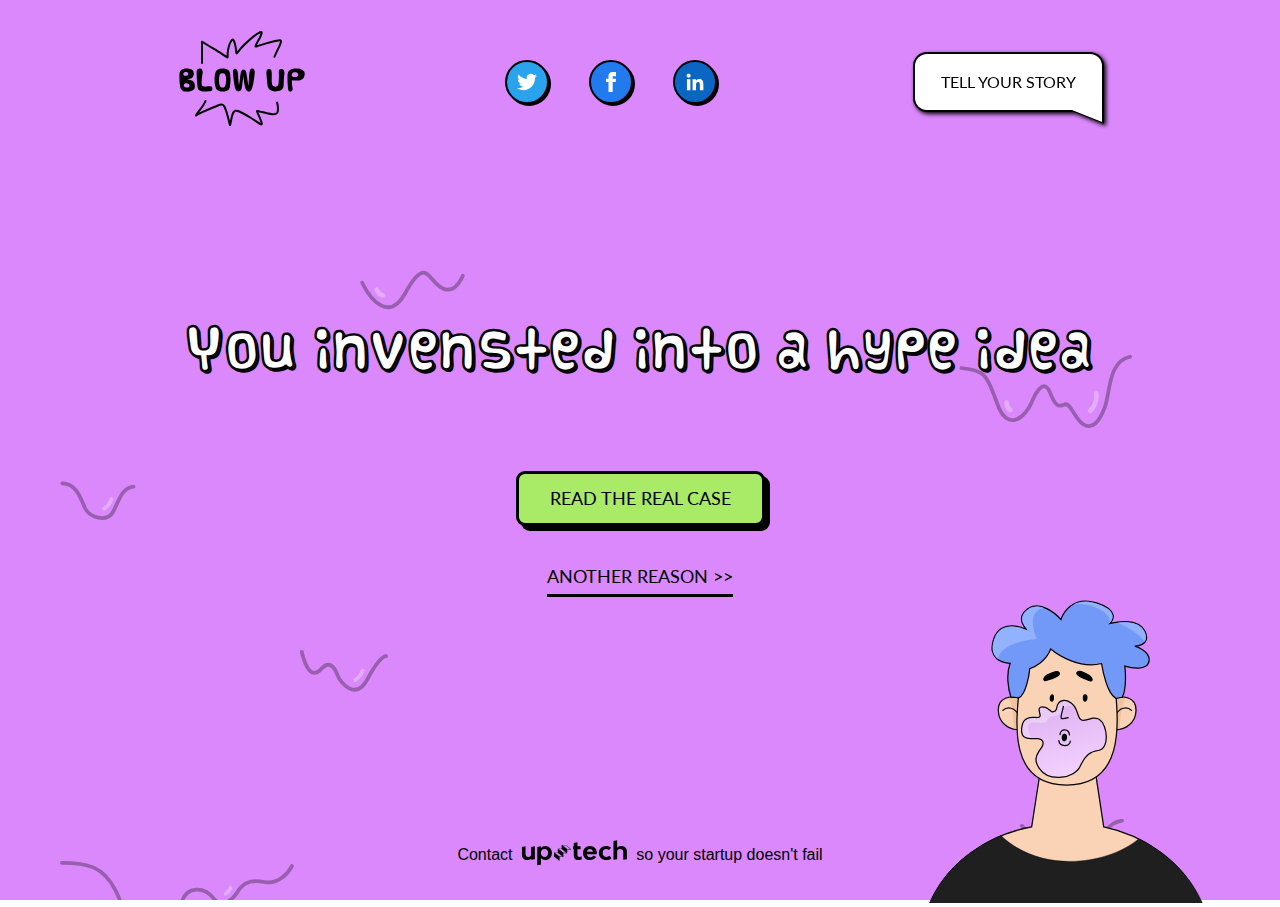
<file: index.html>
<!DOCTYPE html>
<html lang="en">

<head>
    <meta charset="UTF-8">
    <meta http-equiv="X-UA-Compatible" content="IE=edge">
    <meta name="viewport" content="width=device-width, initial-scale=1.0">
    <title>Document</title>

    <link rel="stylesheet" href="style.css">
</head>

<body>
    <main>
        <div class="container">
            <img src="/svg/bg.svg" alt="" class="main_bg">
            <nav>
                <div class="nav_img">
                    <a href="#" class="logo"><img src="/svg/blow_up.svg" alt=""></a>
                </div>
                <ul>
                    <li>
                        <a href="#" class="twitter"><img src="/svg/twitter.svg" alt=""></a>
                    </li>
                    <li>
                        <a href="#" class="facebook"><img src="/svg/facebook.svg" alt=""></a>
                    </li>
                    <li>
                        <a href="#" class="linkedin"><img src="/svg/linkedin.svg" alt=""></a>
                    </li>
                </ul>
                <button class="btn btn_nav">Tell your story</button>
            </nav>
            <article>
                <h2 class="page_text">You invensted into a hype idea</h2>
                <div class="page_content"><a href="main.html"><button class="btn btn_page_top"><span>Read the real case</span></button></a>
                    <button class="btn btn_page_bot">Another reason >></button>
                </div>
            </article>
            <div class="page_person">
                <img src="/svg/person.svg" alt="">
            </div>
            <footer><span>Contact&nbsp;&nbsp; </span>
                <a href=""><img src="/svg/up_tech.svg" alt=""></a><span>&nbsp;&nbsp;so your startup doesn't fail</span></footer>
        </div>
    </main>
</body>

</html>
</file>
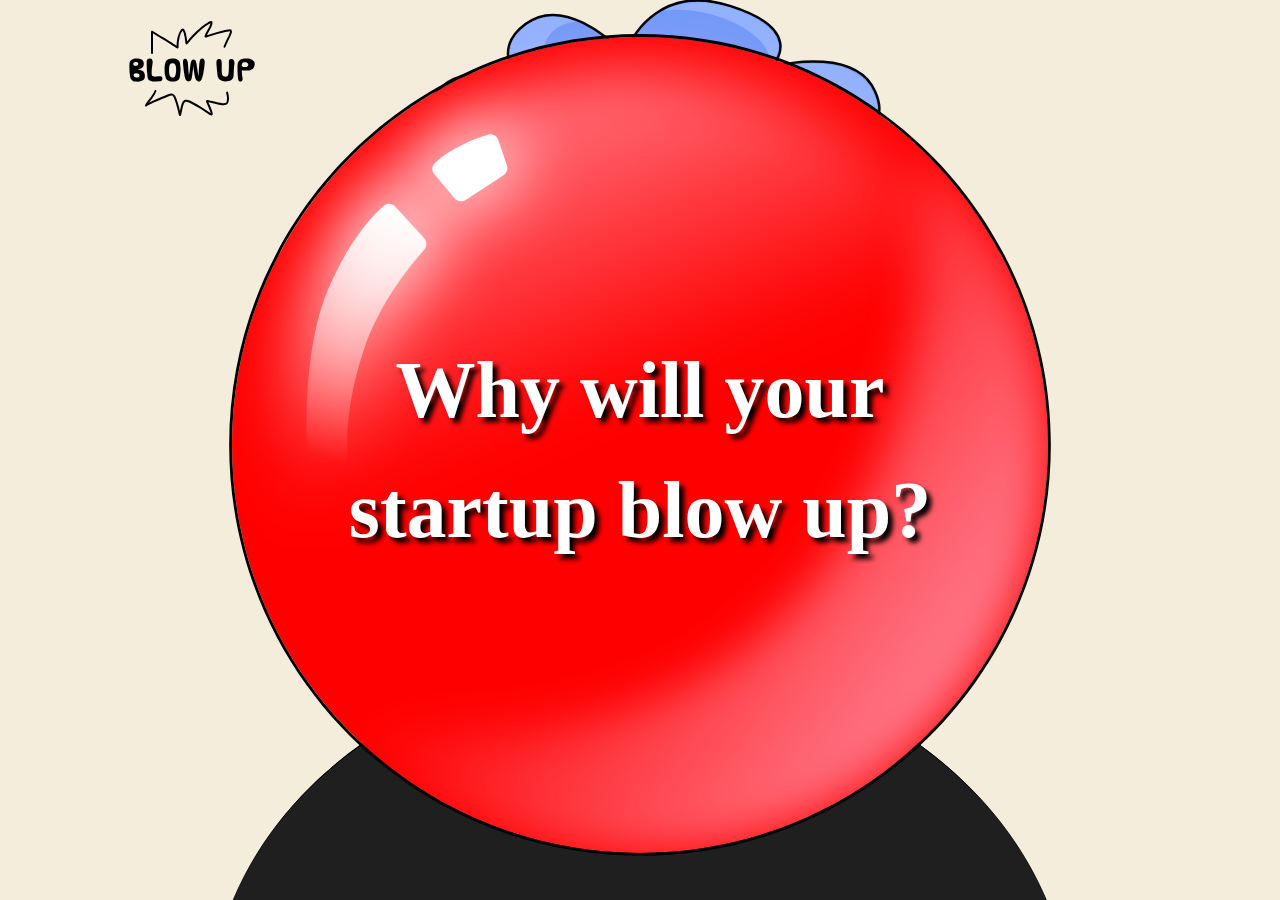
<file: main.html>
<!DOCTYPE html>
<html lang="en">

<head>
    <meta charset="UTF-8">
    <meta http-equiv="X-UA-Compatible" content="IE=edge">
    <meta name="viewport" content="width=device-width, initial-scale=1.0">
    <title>Document</title>
    <link rel="stylesheet" href="main.css">
    <link rel="shortcut icon" href="#">

</head>

<body>
    <nav><img src="/svg/blow_up.svg" alt=""></nav>
    <main>
        <div class="container">
            <svg class="Gum_Gum__1ZVAj balloon" xmlns="http://www.w3.org/2000/svg" width="500" height="501" viewBox="0 0 500 501" fill="none" style=" transform-origin: 50% 50% 0px;" opacity="1" transform-origin="50% 50%"><g><path class="balloon_bg" d="M490 259C490 126.452 382.548 19 250 19C117.452 19 10 126.452 10 259C10 391.548 117.452 499 250 499C382.548 499 490 391.548 490 259Z" fill="url(#paint0_radial)"></path><g filter="url(#filter0_f)"><path d="M463.75 244.416C463.75 129.817 368.051 36.916 250 36.916C131.949 36.916 36.25 129.817 36.25 244.416C36.25 359.015 131.949 451.916 250 451.916C368.051 451.916 463.75 359.015 463.75 244.416Z" fill="url(#paint1_linear)"></path></g><g filter="url(#filter1_f)"><path d="M139.749 118.063L124.411 99.5963C122.832 97.6961 122.863 94.9116 124.651 93.2068C136.214 82.181 153.361 75.2659 163.831 72.2248C166.292 71.5099 168.819 72.9293 169.64 75.3569L176.261 94.9233C176.991 97.0793 176.172 99.4559 174.27 100.705L146.34 119.047C144.212 120.445 141.375 120.021 139.749 118.063Z" fill="white"></path></g><g filter="url(#filter2_f)"><path d="M132.586 133.336L111.4 110.332C109.793 108.587 107.173 108.211 105.315 109.687C96.365 116.802 79.8717 135.239 65.5805 168.66C50.3918 204.18 49.7344 259.513 51.544 287.758C51.7406 290.826 54.683 292.908 57.6654 292.16L75.3931 287.718C77.6177 287.161 79.1708 285.169 79.1265 282.876L79.1196 282.519C78.8711 269.717 78.4092 245.926 90.509 209.544C100.366 179.907 120.891 153.005 132.526 140.33C134.338 138.356 134.401 135.307 132.586 133.336Z" fill="url(#paint2_linear)"></path></g><path d="M140.896 113.902L129 99.5983C127.419 97.6971 127.449 94.9062 129.265 93.228C138.659 84.5472 152.151 78.9986 160.79 76.4093C163.243 75.6739 165.763 77.0933 166.585 79.5193L171.675 94.5406C172.406 96.698 171.587 99.0769 169.682 100.326L147.482 114.886C145.356 116.28 142.522 115.857 140.896 113.902Z" fill="white"></path><path d="M122.999 137.307L105.815 118.661C104.208 116.917 101.598 116.54 99.7619 118.041C92.033 124.359 78.2781 140.011 66.3283 167.937C53.5251 197.858 52.8274 244.272 54.3026 268.594C54.4888 271.663 57.4297 273.74 60.4118 272.994L74.1405 269.556C76.3655 268.999 77.9155 267.006 77.8711 264.712C77.6586 253.738 77.3556 233.539 87.5909 202.785C95.8668 177.918 112.96 155.311 122.958 144.305C124.761 142.321 124.816 139.278 122.999 137.307Z" fill="url(#paint3_linear)"></path><mask id="mask0" mask-type="alpha" maskUnits="userSpaceOnUse" x="10" y="19" width="480" height="480"><path d="M490 259C490 126.452 382.548 19 250 19C117.452 19 10 126.452 10 259C10 391.548 117.452 499 250 499C382.548 499 490 391.548 490 259Z" fill="url(#paint4_radial)"></path></mask><g mask="url(#mask0)"><g opacity="0.67" filter="url(#filter3_f)"><path d="M490 259C490 391.548 382.548 499 250 499C180.032 499 117.057 469.059 73.189 421.292C385.407 468.958 429.348 215.084 412.292 82.1891C428.556 97.126 442.754 114.278 454.406 133.167C476.977 169.753 490 212.856 490 259Z" fill="url(#paint5_linear)"></path></g></g><path fill-rule="evenodd" clip-rule="evenodd" d="M491.667 258.999C491.667 125.531 383.469 17.3327 250 17.3327C116.531 17.3327 8.3335 125.531 8.3335 258.999C8.3335 392.468 116.531 500.666 250 500.666C383.469 500.666 491.667 392.468 491.667 258.999ZM250 18.9994C382.548 18.9994 490 126.451 490 258.999C490 391.548 382.548 498.999 250 498.999C117.452 498.999 10.0002 391.548 10.0002 258.999C10.0002 126.451 117.452 18.9994 250 18.9994Z" fill="black"></path></g><defs><filter id="filter0_f" x="0.25" y="0.916016" width="499.5" height="487" filterUnits="userSpaceOnUse" color-interpolation-filters="sRGB"><feFlood flood-opacity="0" result="BackgroundImageFix"></feFlood><feBlend mode="normal" in="SourceGraphic" in2="BackgroundImageFix" result="shape"></feBlend><feGaussianBlur stdDeviation="18" result="effect1_foregroundBlur"></feGaussianBlur></filter><filter id="filter1_f" x="81.2666" y="30.0391" width="137.259" height="131.829" filterUnits="userSpaceOnUse" color-interpolation-filters="sRGB"><feFlood flood-opacity="0" result="BackgroundImageFix"></feFlood><feBlend mode="normal" in="SourceGraphic" in2="BackgroundImageFix" result="shape"></feBlend><feGaussianBlur stdDeviation="21" result="effect1_foregroundBlur"></feGaussianBlur></filter><filter id="filter2_f" x="8.8335" y="66.7715" width="167.083" height="267.542" filterUnits="userSpaceOnUse" color-interpolation-filters="sRGB"><feFlood flood-opacity="0" result="BackgroundImageFix"></feFlood><feBlend mode="normal" in="SourceGraphic" in2="BackgroundImageFix" result="shape"></feBlend><feGaussianBlur stdDeviation="21" result="effect1_foregroundBlur"></feGaussianBlur></filter><filter id="filter3_f" x="45.189" y="54.1895" width="472.811" height="472.811" filterUnits="userSpaceOnUse" color-interpolation-filters="sRGB"><feFlood flood-opacity="0" result="BackgroundImageFix"></feFlood><feBlend mode="normal" in="SourceGraphic" in2="BackgroundImageFix" result="shape"></feBlend><feGaussianBlur stdDeviation="14" result="effect1_foregroundBlur"></feGaussianBlur></filter><radialGradient id="paint0_radial" cx="0" cy="0" r="1" gradientUnits="userSpaceOnUse" gradientTransform="translate(147.917 140.042) rotate(53.0241) scale(270.167)"><stop stop-color="#FFD3E9"></stop><stop offset="1" stop-color="#FA93B5"></stop></radialGradient><linearGradient id="paint1_linear" x1="203.958" y1="36.916" x2="275" y2="216.499" gradientUnits="userSpaceOnUse"><stop stop-color="#FFD3E9" stop-opacity="0.57"></stop><stop offset="1" stop-color="#FFD3E9" stop-opacity="0"></stop></linearGradient><linearGradient id="paint2_linear" x1="115" y1="126.917" x2="65.8335" y2="265.042" gradientUnits="userSpaceOnUse"><stop stop-color="white"></stop><stop offset="1" stop-color="white" stop-opacity="0"></stop></linearGradient><linearGradient id="paint3_linear" x1="112.708" y1="123.999" x2="70.4167" y2="268.374" gradientUnits="userSpaceOnUse"><stop stop-color="white"></stop><stop offset="1" stop-color="white" stop-opacity="0"></stop></linearGradient><radialGradient id="paint4_radial" cx="0" cy="0" r="1" gradientUnits="userSpaceOnUse" gradientTransform="translate(147.917 140.042) rotate(53.0241) scale(270.167)"><stop stop-color="#FFD3E9"></stop><stop offset="1" stop-color="#FFD3E9"></stop></radialGradient><linearGradient id="paint5_linear" x1="443.125" y1="409.417" x2="206.458" y2="248.375" gradientUnits="userSpaceOnUse"><stop stop-color="#FDBFD9"></stop><stop offset="1" stop-color="#FDBFD9" stop-opacity="0"></stop></linearGradient></defs></svg>
            <?xml version="1.0" encoding="utf-8"?>
            <div class="cursor">
                <div class="cursor_bg"></div>
                <h2 class="cursor_text" data-text='long press'>long <br> press</h2>
                <img src="/svg/hand.svg" alt="">
            </div>
            <!-- Generator: Adobe Illustrator 23.0.1, SVG Export Plug-In . SVG Version: 6.00 Build 0)  -->
            <svg version="1.1" id="person" xmlns="http://www.w3.org/2000/svg" xmlns:xlink="http://www.w3.org/1999/xlink" x="0px" y="0px" viewBox="0 0 1080 1080" style="enable-background:new 0 0 1080 1080;" xml:space="preserve">
<style type="text/css">
	.st0{clip-path:url(#SVGID_2_);}
	.st1{fill:#F0C29F;}
	.st2{fill:#FAD3B6;stroke:#000000;stroke-width:3;}
	.st3{fill:#1F1F1F;stroke:#000000;}
	.st4{fill:#FAD3B6;stroke:#000000;stroke-width:3;stroke-linecap:round;}
	.st5{fill:none;stroke:#000000;stroke-width:3;stroke-linecap:round;}
	.st6{stroke:#000000;stroke-width:3;stroke-linecap:round;}
	.st7{opacity:0;}
	.st8{fill:#7399F8;stroke:#000000;stroke-width:3;stroke-linecap:round;}
	.st9{fill:#92B1FE;}
	.st10{fill:url(#SVGID_3_);stroke:#000000;stroke-width:3;}
	.st11{opacity:0.3;}
	.st12{fill:#FFFFFF;}
	.st13{fill:none;stroke:#000000;stroke-width:3;}
</style>
<title  id="title-main-char">A cartoon looking guy</title>
<desc  id="desc-main-char">He&apos;s chewing a gum and blowing a bubble</desc>
<g>
	<defs>
		<rect id="SVGID_1_" x="5.1" y="-3.1" width="1069.7" height="1758.5"/>
	</defs>
	<clipPath id="SVGID_2_">
		<use xlink:href="#SVGID_1_"  style="overflow:visible;"/>
	</clipPath>
	<g class="st0">
		<path id="neck-shadow" class="st1" d="M633.3,548.3H459.6l-15.4,94.1c23.4,22.3,153.7,58.6,216,74L633.3,548.3z"/>
		<path id="body" class="st2" d="M1049.5,1609.6c2.2,0.2,2.2,0.2,2.2,0.2l0,0l0,0l0-0.1c0-0.1,0-0.3,0.1-0.6c0-0.2,0.1-0.6,0.1-1
			c0-0.4,0.1-0.8,0.1-1.4c0.2-2.1,0.5-5.1,0.8-9c0.7-7.8,1.6-19.2,2.7-33.4c2.1-28.3,4.6-67.8,6.3-112.5
			c3.4-89.3,3.4-199.6-10.1-282.9l0-0.1l0-0.1c-56.5-262-284.6-344.2-377.2-363l-39-257.8l-0.3-1.9h-1.9H459.6h-1.9l-0.3,1.9
			l-39.9,257.8c-97.8,17.3-335.9,97.5-390.3,363l0,0.1l0,0.1c-12.1,91.1-12.1,201.3-9.1,288.7c1.5,43.7,3.8,81.8,5.7,108.8
			c0.9,13.6,1.8,24.4,2.4,31.8c0.3,3.7,0.6,6.6,0.7,8.5c0.1,1,0.2,1.7,0.2,2.2l0.1,0.6l0,0.1l0,0l0,0c0,0,0,0,2.2-0.2l-2.2,0.2
			l0.2,2h2h1020.2h2l0.2-2L1049.5,1609.6z"/>
		<path id="shirt" class="st3" d="M27.9,1156c38.9-179,171.6-271.2,279.9-319.5c152.1,143.4,392.5,97.2,491.9,10.9
			c99.6,52,214.6,142.8,252.5,308.5c22.7,179.5,0,453.5,0,600.1H27.9C27.9,1609.6,3,1302.6,27.9,1156z"/>
		<path id="left-ear" class="st4" d="M387.7,353.7l0.5-1.9l-1.8-0.7c-24-8.7-46-10.4-62.2-4c-8.1,3.2-14.7,8.4-19.2,15.7
			c-4.5,7.3-6.7,16.6-6.5,27.8c1,44.8,41.7,74.1,79.4,66.8l1.8-0.3v-1.8c0-1.5,0.5-20.6,1.8-42.5
			C382.7,390.6,384.7,366.1,387.7,353.7z"/>
		<path id="left-ear-shadow" class="st1" d="M385.6,353.1c-6.1,25.3-8.1,99-8.1,102c-8.6,1.7-17.4,1.4-25.8-0.7
			c1-17.3,1-46.2-3.1-70.3c-2.8-16.7-7.6-31-15.2-37.6C347.8,343.8,365.9,346,385.6,353.1z"/>
		<path id="left-ear-detail" class="st5" d="M314.9,390.5c16.2-16.2,43.4-9.1,53.5,13.1"/>
		<path id="right-ear" class="st4" d="M700.6,353.7l-0.5-1.9l1.8-0.7c24-8.7,46-10.4,62.2-4c8.1,3.2,14.7,8.4,19.2,15.7
			c4.5,7.3,6.7,16.6,6.5,27.8c-1,44.8-41.7,74.1-79.4,66.8l-1.8-0.3v-1.8c0-1.5-0.5-20.6-1.8-42.5
			C705.6,390.6,703.6,366.1,700.6,353.7z"/>
		<path id="right-ear-shadow" class="st1" d="M702.7,353.1c6.1,25.3,8.1,99,8.1,102c6.8,1.3,13.7,1.4,20.4,0.4
			c2-15.2,2.1-43.7,8-71.1c2.9-13.5,7.3-26.7,13.9-38.1C739.1,344,721.6,346.3,702.7,353.1z"/>
		<path id="right-ear-detail" class="st5" d="M773.4,390.5c-16.2-16.2-43.4-9.1-53.5,13.1"/>
		<path id="head" class="st4" d="M542.2,656.4c-234.3,0-170.7-280.8-164.6-391.9c48.5-223.2,331.3-108.1,335.3,0
			C716.9,372.6,776.5,656.4,542.2,656.4z"/>
		<path id="left-eyebrow" class="st6" d="M477.8,281.6c-20.1,4.1-26.7,18.9-9.4,18.2l0,0c17.3-0.7,51-2,49.4-13.4
			C516.3,275.1,497.9,277.5,477.8,281.6z"/>
		<path id="right-eyebrow" class="st6" d="M617.2,282.2c19.8,5.3,25.6,20.4,8.3,18.7l0,0c-17.3-1.7-50.8-5-48.6-16.2
			C579.2,273.4,597.5,276.9,617.2,282.2z"/>
		<g class="st7">
			<path id="blink-left" d="M506.3,355.8c-0.1,0-0.4,0.1-0.7,0.1c-0.9,0-1.8-0.6-2.1-1.5l-0.9-2.8c-2.8,1-9.2,2.9-17.9,2.9
				c-5,0-10.8-0.7-16.9-2.6l-1.3,3.4c-0.3,0.9-1.2,1.3-2.1,1.3c-0.3,0-0.6,0-0.7-0.1c-1.2-0.4-1.8-1.8-1.2-2.8l5.1-13.3
				c0.4-1.2,1.8-1.8,2.8-1.2c1.2,0.4,1.8,1.8,1.3,2.8l-2.2,5.9c15.2,4.7,28.3,0.9,31.8-0.4l-1-3.1c-0.4-1.2,0.3-2.3,1.5-2.8
				s2.3,0.3,2.8,1.5l3.2,10C508.1,354.2,507.5,355.3,506.3,355.8z"/>
			<path id="blink-right" d="M621.8,354.2c-0.1,0-0.4,0.1-0.7,0.1c-0.9,0-1.8-0.6-2.1-1.5l-0.9-2.8c-2.8,1-9.2,2.9-17.9,2.9
				c-5,0-10.8-0.7-16.9-2.6l-1.3,3.4c-0.3,0.9-1.2,1.3-2.1,1.3c-0.3,0-0.6,0-0.7-0.1c-1.2-0.4-1.8-1.8-1.2-2.8l5.1-13.3
				c0.4-1.2,1.8-1.8,2.8-1.2c1.2,0.4,1.8,1.8,1.3,2.8l-2.2,5.9c15.2,4.7,28.3,0.9,31.8-0.4l-1-3.1c-0.4-1.2,0.3-2.3,1.5-2.8
				s2.3,0.3,2.8,1.5l3.2,10C623.5,352.6,622.9,353.9,621.8,354.2z"/>
		</g>
		<g>
			<path id="left-eye" d="M492.4,344.9c0.6,6.3-1.8,14.9-6.8,14.9c-5,0-8.6-3.3-8.6-10.5c0-7.3,3.6-15.7,8.6-15.7
				C490.6,333.6,492.4,337.7,492.4,344.9z"/>
			<path id="right-eye" d="M611.8,346.7c0,7.3-4.1,13.1-9.1,13.1c-5,0-7.8-5.9-7.8-13.1s2.8-13.1,7.8-13.1
				C611,333.6,611.8,339.5,611.8,346.7z"/>
		</g>
		<path class="st5" d="M540.1,372.5c-7.1,39.4-21.2,51.5,17.2,40.4"/>
		<path class="st5 mouth_1" d="M551.2,466.9c-27.3-3-19.2,18.2,0,16.2c-11.8,3.4-32.1,12.3-19.2,21.2c12.9,8.9,25.6,1.7,30.3-3"/>
		<path id="hair" class="st8" d="M369.7,345.8L369.7,345.8L369.7,345.8L369.7,345.8L369.7,345.8l0.8,0.3l0.8-0.4
			c6.5-2.9,12-9.4,16.5-17.4c4.6-8.1,8.5-18.2,11.7-28.8c6.2-20.5,9.9-43.1,11.4-58.1c19.1-5.7,57.9-26.7,74.7-69.7
			c15.6,13.1,41.8,30.4,73.2,42.3c32.4,12.3,70.4,19,107.9,9.2c2.5,15.1,7.6,41,15.5,65.5c4.2,12.9,9.2,25.4,15,35.8
			c5.8,10.3,12.7,18.8,20.7,23.1l0.8,0.4l0.8-0.2c7.5-2,12.5-3,15.6-3.5c1.5-0.2,2.6-0.4,3.2-0.4c0.3,0,0.6,0,0.7,0
			c0.1,0,0.1,0,0.1,0h0h0h0h0h0h1.4l0.6-1.3c7.9-16.6,10.6-40.1,11-61.8c0.4-19.4-1-37.5-2.3-48.2c13.7,4.1,32.9,7.9,49.6,7
			c9.1-0.5,17.7-2.3,24.3-6.3c6.7-4.1,11.4-10.5,12.5-19.7c2.2-18.3-9.8-31.6-24.6-40.6c-8.2-5-17.4-8.8-26.1-11.6
			c9.2-0.6,18.6-2.6,26.2-6.5c6.8-3.6,12.3-8.9,14.5-16.5c2.2-7.6,1.1-17.2-4.2-29c-11-24.1-36.1-33.3-62.2-35.2
			c-21.9-1.6-45,1.8-62.4,6.2c7.2-7.6,12.8-17.9,10.7-29.3c-2.8-15.2-19-30.9-59.1-43.8c-40.6-13.1-70.6-5.5-91.4,9.7
			c-19.1,13.9-30.4,34-35.5,49.6c-11.5-12.9-29.8-29.1-50.2-39.1c-22.1-10.8-47.3-14.7-69.3,1.4c-10.8,7.9-16.9,16.4-19.6,25.1
			c-2.6,8.7-1.6,17.3,1.4,25.2c3.3,8.7,9.1,16.8,15.5,23.5c-15.6-7.3-34.4-13.2-52.7-13.6c-13.2-0.3-26.3,2.3-37.6,9.5
			c-11.4,7.2-20.8,18.9-27,36.4c-6.2,17.4-7.4,31.7-5.2,43.4c2.2,11.7,7.9,20.6,15.3,27.3c13.7,12.3,33.4,16.7,48.3,17.1
			c-8,20.7-9.4,44.2-7.9,65.3c1.6,22.1,6.3,41.9,10,53.4l0.5,1.5h1.6c8.5,0,14.6,0.7,18.7,1.5c2,0.4,3.5,0.7,4.5,1
			c0.5,0.1,0.8,0.2,1.1,0.3C369.5,345.7,369.6,345.7,369.7,345.8L369.7,345.8L369.7,345.8z"/>
		<path id="hair-shadow" class="st9" d="M284.6,135.6c24.2-68.7,98.3-42.8,132.3-21.2c-21.9-15.2-55.1-53.1-13.1-83.8
			c18.6-13.6,39.6-12.4,59.3-4.6c24.9,9.9,47.5,30.3,59.9,45c4.8-18,19.1-44.3,45.6-58.4c19.5-10.4,45.7-14.2,79.6-3.2
			c80,25.9,60.3,61.3,40.4,75.8c9.6-3,22.3-5.9,36-7.6c36.3-4.5,80-0.6,95.3,32.8c7.5,16.5,6.1,27.8,0,35.3
			c-14.1-28.2-69.4-57.2-95.3-68.1c-13.7,1.7-26.4,4.6-36,7.6c29.9-29.3-49-81.6-120-72.5C542.1,26.7,527.8,53,522.9,71
			c-12.4-14.7-35-35.1-59.9-45c-58,6.3-42.3,75.7-27.1,109.6c-44.7,3.6-134.7,23-137,72.2C281.7,195.8,271.1,173.7,284.6,135.6z"/>
		<g class="shit">
			
				<linearGradient id="SVGID_3_" gradientUnits="userSpaceOnUse" x1="347.1743" y1="833.3361" x2="394.1394" y2="649.3361" gradientTransform="matrix(1.4654 0 0 -1.4654 5.1289 1582.6322)">
				<stop  offset="0" style="stop-color:#000000"/>
				<stop  offset="1" style="stop-color:#000000"/>
			</linearGradient>
			<path class="st10" d="M520.8,362.7c-2.1,2.7-3.2,5.8-4.1,8.7c-0.4,1.5-0.8,3-1.1,4.4l0,0c-0.3,1.5-0.6,2.9-1,4.2
				c-0.7,2.7-1.7,5.1-3.2,7.1c-1.5,1.9-3.7,3.6-7.2,4.8c-3.3,1.1-5.7,0.7-7.8-0.3c-2.2-1.1-4.2-3-6.8-5.4c-0.1-0.1-0.2-0.2-0.3-0.3
				C484,381,477.3,375,464.7,375c-3.1,0-5.7,0.5-7.6,1.4c-2,1-3.4,2.5-4.1,4.4c-0.7,1.8-0.8,3.8-0.7,5.7c0.2,2,0.6,4,1.1,6
				c0.3,1,0.5,2.1,0.8,3.1c0.8,3,1.5,5.9,1.7,8.6c0.3,3.4-0.4,5.6-2.6,7c-1.1,0.7-2.8,1.2-5.1,1.4c-2.3,0.2-5,0.2-8.1,0
				c-0.7,0-1.4-0.1-2.2-0.1c-5.6-0.2-12-0.5-18.2,0.4c-7.1,1.1-14.2,3.9-19.7,10.3c-5.5,6.4-9.1,16.1-10,30.7
				c-0.9,14.7,2.6,23.6,9.2,28.6c6.5,4.9,15.5,5.7,24.3,5.7c3,0,6-0.1,9-0.2c1.5-0.1,2.9-0.1,4.4-0.2c4.4-0.1,8.6-0.1,12.3,0.3
				c7.6,0.8,13,3.3,15.7,9.4c2.8,6.3,1.6,12-1.6,18c-1.6,3.1-3.7,6.1-6,9.4c-0.5,0.8-1.1,1.5-1.6,2.3c-1.8,2.5-3.7,5.2-5.4,7.9
				c-4.6,7.2-8.7,15.3-9.2,25c-0.5,9.7,2.5,20.7,11.5,33.7c18.2,26.2,50.3,34.7,79.7,31.7c14.7-1.5,29-5.9,40.7-12.5
				c11.7-6.6,21-15.5,25.6-26.2c8.7-20,18.1-33.3,28.6-42.1c10.5-8.7,22.1-13,35.5-14.5c10.6-1.2,18-7.7,22.6-16.8
				c4.6-9,6.6-20.7,6.4-32.7c-0.2-12-2.5-24.5-6.6-35.3c-4.1-10.8-10.1-20.1-17.7-25.4c-7.8-5.4-15.9-6-23.8-4.8
				c-5.3,0.8-10.7,2.4-15.8,3.9c-2.3,0.7-4.5,1.4-6.6,1.9c-7,1.9-12.9,2.6-17.9,0.3c-4.8-2.2-9.4-7.7-12.8-19.9
				c-7.1-25.4-20.4-40.1-34.1-46.1C542.8,349.5,528.6,352.5,520.8,362.7z"/>
			<g class="st11">
				<path class="st12" d="M522.6,364c-7.3,9.5-2.2,24.9-17.6,30c-15.4,5.1-16.9-16.9-40.3-16.9s2.2,27.8-10.3,35.9
					c-12.5,8.1-58.6-16.1-62.3,41c-1.8,28.6,13.8,32.1,31.4,32c-7.6-16-18.2-49.1,0-53.8c22.7-5.9,52,9.4,58.6-10.4
					s35.9-9.4,46.2-24.1c10.3-14.7,19.6-37.5,49.4-20.6C560.4,350.6,533.9,349.2,522.6,364z"/>
			</g>
			<path class="st5" d="M526.8,473.5c0-22,31.9-22,33.7,1.3"/>
			<path class="st5" d="M563.4,496.5c0,22-38.8,22-41-1.3"/>
			<path class="st5" d="M538.6,372.7c-7.1,39.4-21.2,51.5,17.2,40.4"/>
			<path d="M551.7,484.3c0,7.7-4.6,13.9-10.3,13.9c-5.7,0-8.8-6.2-8.8-13.9c0-7.7,3.1-13.9,8.8-13.9
				C550.8,470.4,551.7,476.6,551.7,484.3z"/>
		</g>
	</g>
</g>

<path class="st13 mouth_2_move" d="M564.2,467c0,0,6.7,23.7,15.5,22.2"/>
<path class="st13 mouth_2_move" d="M622.3,433.3c0,0,32.1,21.8,2.7,56"/>
<path class="st13 mouth_2_move " d="M570.5,482.1c-8.8,2.1-29.6,5.7-49.4-5c-3.9-2.1-7.2-4.5-10.1-6.9"/>

</svg>


            <div class="main_text">
                <h1>Why will your startup blow up?</h1>
            </div>
        </div>
    </main>

    <script src="cursor.js"></script>
</body>

</html>
</file>
<file: style.css>
@import url("https://fonts.googleapis.com/css2?family=Lato:ital,wght@1,700&display=swap");
@font-face {
  font-family: "Vanilla";
  src: url(./fonts/Vanilla.ttf);
}

* {
  padding: 0;
  margin: 0;
  -webkit-box-sizing: border-box;
          box-sizing: border-box;
  text-decoration: none;
  list-style: none;
  cursor: url(/svg/arrow.svg) 0 0, auto;
}

body {
  overflow: hidden;
}

button {
  background-color: none;
  border: none;
}

img {
  max-width: 100%;
}

main {
  height: 100vh;
  width: 100vw;
  overflow: hidden;
}

main .container .main_bg {
  position: absolute;
  top: 0;
  left: 0;
  height: 100%;
  width: 100%;
}

main .container nav {
  position: absolute;
  top: 0;
  left: 0;
  width: 100%;
  display: -webkit-box;
  display: -ms-flexbox;
  display: flex;
  -webkit-box-pack: space-evenly;
      -ms-flex-pack: space-evenly;
          justify-content: space-evenly;
  padding: 30px 0;
  -webkit-box-align: center;
      -ms-flex-align: center;
          align-items: center;
}

main .container nav .logo img:hover {
  cursor: url(/svg/hand.svg) 0 0, pointer !important;
}

main .container nav ul {
  display: -webkit-box;
  display: -ms-flexbox;
  display: flex;
  -webkit-box-align: center;
      -ms-flex-align: center;
          align-items: center;
}

main .container nav ul li {
  padding: 0 20px;
}

main .container nav ul li a {
  -webkit-filter: drop-shadow(2px 2px 0 #000);
          filter: drop-shadow(2px 2px 0 #000);
  border-radius: 50%;
  display: -webkit-box;
  display: -ms-flexbox;
  display: flex;
  -webkit-box-align: center;
      -ms-flex-align: center;
          align-items: center;
  -webkit-box-pack: center;
      -ms-flex-pack: center;
          justify-content: center;
  border: 2px solid #000;
  -webkit-transition: 0.3s ease;
  transition: 0.3s ease;
}

main .container nav ul li a:hover {
  -webkit-transition: 0.3s ease;
  transition: 0.3s ease;
  -webkit-filter: drop-shadow(0 0 0 #000000);
          filter: drop-shadow(0 0 0 #000000);
  -webkit-transform: translate3d(2px, 2px, 2px);
          transform: translate3d(2px, 2px, 2px);
}

main .container nav ul li a img {
  padding: 10px;
}

main .container nav ul li a img:hover {
  cursor: url(/svg/hand.svg) 0 0, pointer !important;
}

main .container nav ul li .twitter {
  background: #2aa3ef;
}

main .container nav ul li .facebook {
  background: #227aef;
}

main .container nav ul li .linkedin {
  background: #0a66c2;
}

main .container nav button {
  font-family: "Lato", sans-serif;
  text-transform: uppercase;
  padding: 12px 26px;
  font-size: 16px;
  border-radius: 12px;
  line-height: 2em;
  -webkit-box-shadow: 0 0 0 2px #000;
          box-shadow: 0 0 0 2px #000;
  position: relative;
  background: #fff;
  -webkit-filter: drop-shadow(2px 2px 2px #000);
          filter: drop-shadow(2px 2px 2px #000);
  -webkit-transform: translate3d(0px, 0px, 0);
          transform: translate3d(0px, 0px, 0);
  -webkit-transform-origin: 50% 50%;
          transform-origin: 50% 50%;
  -webkit-transition: 0.3s ease;
  transition: 0.3s ease;
}

main .container nav button::before, main .container nav button::after {
  content: "";
  bottom: 0;
  right: 0;
  position: absolute;
  display: inline-block;
  width: 0;
  height: 0;
  border-top: 12px solid transparent;
  border-bottom: 12px solid transparent;
}

main .container nav button::before {
  -webkit-transform: translate3d(2px, 14px, 0);
          transform: translate3d(2px, 14px, 0);
  border-right: 30px solid #000;
}

main .container nav button::after {
  -webkit-transform: translate3d(0, 50%, 0);
          transform: translate3d(0, 50%, 0);
  border-right: 30px solid #fff;
}

main .container nav button:hover {
  cursor: url(/svg/hand.svg) 0 0, pointer !important;
  -webkit-transition: 0.3s ease;
  transition: 0.3s ease;
  -webkit-filter: drop-shadow(0 0 0 #000000);
          filter: drop-shadow(0 0 0 #000000);
  -webkit-transform: translate3d(4px, 4px, 0);
          transform: translate3d(4px, 4px, 0);
  -webkit-transform-origin: 50% 50%;
          transform-origin: 50% 50%;
}

main .container article {
  position: absolute;
  top: 50%;
  left: 50%;
  -webkit-transform: translate(-50%, -50%);
          transform: translate(-50%, -50%);
}

main .container article h2 {
  font-family: "Vanilla", sans-serif;
  -webkit-text-stroke: 1px #000;
  font-size: 45px;
  line-height: 90px;
  max-width: 1000px;
  -webkit-text-fill-color: #fff;
  text-shadow: 2px 2px 0 #000;
  letter-spacing: 1.5px;
  white-space: nowrap;
}

main .container article .page_content {
  margin-top: 40px;
  -webkit-box-align: center;
      -ms-flex-align: center;
          align-items: center;
  display: -webkit-box;
  display: -ms-flexbox;
  display: flex;
  -webkit-box-orient: vertical;
  -webkit-box-direction: normal;
      -ms-flex-direction: column;
          flex-direction: column;
  -webkit-box-pack: center;
      -ms-flex-pack: center;
          justify-content: center;
}

main .container article .page_content a {
  background-color: transparent;
}

main .container article .page_content a button {
  -webkit-transition: 0.3s ease;
  transition: 0.3s ease;
  -webkit-box-shadow: 5px 5px #000;
          box-shadow: 5px 5px #000;
  background-color: #a9eb67;
  overflow: hidden;
  padding: 12px 31px;
  font-family: "Lato", sans-serif;
  border-radius: 9px;
  font-size: 18px;
  border: 3px solid #000;
  color: #000;
  line-height: 25px;
  text-transform: uppercase;
  position: relative;
}

main .container article .page_content a button span {
  position: relative;
  z-index: 0C;
}

main .container article .page_content a button span::before, main .container article .page_content a button span::after {
  content: "";
  position: absolute;
  display: inline-block;
  width: 80px;
  -webkit-transform: rotate(-60deg);
          transform: rotate(-60deg);
  z-index: -1;
  background-color: #cafe96;
  -webkit-transform-origin: 50% 50%;
          transform-origin: 50% 50%;
}

main .container article .page_content a button span::before {
  left: 36px;
  height: 8px;
}

main .container article .page_content a button span::after {
  left: 0;
  height: 26px;
}

main .container article .page_content a:hover button {
  cursor: url(/svg/hand.svg) 0 0, pointer !important;
  -webkit-transition: 0.3s ease;
  transition: 0.3s ease;
  -webkit-box-shadow: 0 0 0 #000;
          box-shadow: 0 0 0 #000;
  -webkit-transform: translate3d(5px, 5px, 0);
          transform: translate3d(5px, 5px, 0);
  -webkit-transform-origin: 50% 50%;
          transform-origin: 50% 50%;
}

main .container article .page_content a:hover button span {
  cursor: url(/svg/hand.svg) 0 0, pointer !important;
}

main .container article .page_content button {
  margin-top: 38px;
  font-family: "Lato", sans-serif;
  text-transform: uppercase;
  border: none;
  background: transparent;
  line-height: 25px;
  font-size: 18px;
  border-bottom: 3px solid #000;
  -webkit-transition: 0.3s ease;
  transition: 0.3s ease;
  padding-bottom: 5px;
}

main .container article .page_content button:hover {
  cursor: url(/svg/hand.svg) 0 0, pointer !important;
  -webkit-transition: 0.3s ease;
  transition: 0.3s ease;
  -webkit-transform: scale(1.02);
          transform: scale(1.02);
  -webkit-transform-origin: 50% 50%;
          transform-origin: 50% 50%;
}

main .container footer {
  position: absolute;
  bottom: 0;
  display: -webkit-box;
  display: -ms-flexbox;
  display: flex;
  -webkit-box-align: center;
      -ms-flex-align: center;
          align-items: center;
  -webkit-box-pack: center;
      -ms-flex-pack: center;
          justify-content: center;
  left: 50%;
  -webkit-transform: translateX(-50%);
          transform: translateX(-50%);
  padding-bottom: 30px;
}

main .container footer span {
  display: inline-block;
  font-family: LatoRegular, sans-serif;
  font-size: 16px;
  line-height: 1em;
  color: #000;
}

main .container footer a img {
  -webkit-transition: 0.3s ease;
  transition: 0.3s ease;
}

main .container footer a img:hover {
  cursor: url(/svg/hand.svg) 0 0, pointer !important;
  -webkit-transform: scale(1.02);
          transform: scale(1.02);
  -webkit-transform-origin: 50% 50%;
          transform-origin: 50% 50%;
  -webkit-transition: 0.3s ease;
  transition: 0.3s ease;
}

main .container .page_person {
  position: absolute;
  bottom: 0;
  right: 5vw;
  display: inline-block;
  width: 300px;
  height: 300px;
}
/*# sourceMappingURL=style.css.map */
</file>
<file: main.css>
@import url("https://fonts.googleapis.com/css2?family=Lato:ital,wght@1,700&display=swap");
@font-face {
  font-family: "Vanilla";
  src: url(./fonts/Vanilla.ttf);
}

* {
  margin: 0;
  padding: 0;
  -webkit-box-sizing: border-box;
          box-sizing: border-box;
}

body {
  background-color: #f4eddc;
  cursor: url(/svg/arrow.svg) 0 0, auto;
}

.cursor {
  position: absolute;
  min-height: 25px;
  display: none;
  z-index: 10;
}

.cursor img {
  margin-left: 5px;
}

.cursor_bg {
  width: 25px;
  height: 25px;
  background: rgba(255, 255, 255, 0.3);
  display: inline-block;
  border-radius: 50%;
  -webkit-animation: cursor_anim 1s infinite;
          animation: cursor_anim 1s infinite;
}

.cursor_bg::after {
  content: '';
  width: 25px;
  height: 25px;
  position: absolute;
  border: 8px solid #fff;
  background: #fff;
  opacity: 0.3;
  top: -8px;
  left: -8px;
  -webkit-animation: cursor_anim2 1s infinite;
          animation: cursor_anim2 1s infinite;
  border-radius: 50%;
}

@-webkit-keyframes cursor_anim {
  from {
    -webkit-transform: scale(1);
            transform: scale(1);
  }
  to {
    -webkit-transform: scale(0.7);
            transform: scale(0.7);
  }
}

@keyframes cursor_anim {
  from {
    -webkit-transform: scale(1);
            transform: scale(1);
  }
  to {
    -webkit-transform: scale(0.7);
            transform: scale(0.7);
  }
}

@-webkit-keyframes cursor_anim2 {
  from {
    -webkit-transform: scale(1);
            transform: scale(1);
  }
  to {
    -webkit-transform: scale(0.4);
            transform: scale(0.4);
  }
}

@keyframes cursor_anim2 {
  from {
    -webkit-transform: scale(1);
            transform: scale(1);
  }
  to {
    -webkit-transform: scale(0.4);
            transform: scale(0.4);
  }
}

.cursor_text {
  margin-top: -70px;
  margin-left: 30px;
  font-family: "Lato", sans-serif;
  text-transform: uppercase;
  color: #fff;
  font-size: 20px;
}

.cursor_text::before {
  content: attr(data-text);
  position: absolute;
  top: 0;
  left: 0;
  color: #262626;
  width: 0%;
  overflow: hidden;
  -webkit-transition: 3s;
  transition: 3s;
}

main {
  position: absolute;
  top: 0%;
  left: 0%;
  height: 100vh;
  width: 100vw;
}

main .container {
  position: relative;
  height: 100%;
  display: -webkit-box;
  display: -ms-flexbox;
  display: flex;
  -webkit-box-pack: center;
      -ms-flex-pack: center;
          justify-content: center;
  -webkit-box-align: center;
      -ms-flex-align: center;
          align-items: center;
}

main .container .main_text {
  position: absolute;
  top: 50%;
  left: 50%;
  -webkit-transform: translate(-50%, -50%);
          transform: translate(-50%, -50%);
  -webkit-animation: mouth_hold 5s;
          animation: mouth_hold 5s;
  width: 50%;
  font-size: 40px;
  color: #fff;
  text-align: center;
  text-shadow: 5px 5px 5px #000;
  line-height: 3em;
}

main .container .main_text:hover {
  cursor: url(/svg/hand.svg) 0 0, pointer !important;
}

main .container .balloon {
  -webkit-animation: blow 5s;
          animation: blow 5s;
  position: absolute;
  top: 20%;
  -webkit-transform: scale(1.7);
          transform: scale(1.7);
  opacity: 1;
}

main .container .balloon_bg {
  fill: red;
}

main .container #person {
  position: absolute;
  bottom: 0;
  z-index: -1;
  width: 100%;
  height: 100%;
}

main .container #person .shit {
  display: none;
}

main .container #person .mouth_1 {
  opacity: 1;
  -webkit-animation: mouth_hold 2s;
          animation: mouth_hold 2s;
}

main .container #person .mouth_2_move {
  -webkit-transform: translate(0px, 0px);
          transform: translate(0px, 0px);
  -webkit-animation: mouth_move 2s;
          animation: mouth_move 2s;
  opacity: 0;
}

@-webkit-keyframes mouth_hold {
  0% {
    opacity: 0;
  }
  100% {
    opacity: 0;
  }
}

@keyframes mouth_hold {
  0% {
    opacity: 0;
  }
  100% {
    opacity: 0;
  }
}

@-webkit-keyframes mouth_move {
  0% {
    opacity: 1;
    -webkit-transform: translate(0px, 0px);
            transform: translate(0px, 0px);
  }
  5% {
    opacity: 1;
    -webkit-transform: translate(-3px, 3px);
            transform: translate(-3px, 3px);
  }
  10% {
    opacity: 1;
    -webkit-transform: translate(-6px, 6px);
            transform: translate(-6px, 6px);
  }
  15% {
    -webkit-transform: translate(-9px, 9px);
            transform: translate(-9px, 9px);
    opacity: 1;
  }
  20% {
    opacity: 1;
    -webkit-transform: translate(-12px, 12px);
            transform: translate(-12px, 12px);
  }
  25% {
    opacity: 1;
    -webkit-transform: translate(-9px, 9px);
            transform: translate(-9px, 9px);
  }
  30% {
    opacity: 1;
    -webkit-transform: translate(-6px, 6px);
            transform: translate(-6px, 6px);
  }
  35% {
    opacity: 1;
    -webkit-transform: translate(-3px, 3px);
            transform: translate(-3px, 3px);
  }
  40% {
    opacity: 1;
    -webkit-transform: translate(0px, 0px);
            transform: translate(0px, 0px);
  }
  45% {
    -webkit-transform: translate(-3px, 3px);
            transform: translate(-3px, 3px);
    opacity: 1;
  }
  50% {
    opacity: 1;
    -webkit-transform: translate(-6px, 6px);
            transform: translate(-6px, 6px);
  }
  55% {
    opacity: 1;
    -webkit-transform: translate(-9px, 9px);
            transform: translate(-9px, 9px);
  }
  60% {
    -webkit-transform: translate(-12px, 12px);
            transform: translate(-12px, 12px);
    opacity: 1;
  }
  65% {
    opacity: 1;
    -webkit-transform: translate(-9px, 9px);
            transform: translate(-9px, 9px);
  }
  70% {
    opacity: 1;
    -webkit-transform: translate(-6px, 6px);
            transform: translate(-6px, 6px);
  }
  75% {
    opacity: 1;
    -webkit-transform: translate(-3px, 3px);
            transform: translate(-3px, 3px);
  }
  80% {
    opacity: 1;
    -webkit-transform: translate(0px, 0px);
            transform: translate(0px, 0px);
  }
  85% {
    opacity: 1;
    -webkit-transform: translate(-3px, 3px);
            transform: translate(-3px, 3px);
  }
  90% {
    opacity: 1;
    -webkit-transform: translate(-6px, 6px);
            transform: translate(-6px, 6px);
  }
  95% {
    opacity: 1;
    -webkit-transform: translate(-9px, 9px);
            transform: translate(-9px, 9px);
  }
  100% {
    opacity: 1;
    -webkit-transform: translate(-12px, 12px);
            transform: translate(-12px, 12px);
  }
}

@keyframes mouth_move {
  0% {
    opacity: 1;
    -webkit-transform: translate(0px, 0px);
            transform: translate(0px, 0px);
  }
  5% {
    opacity: 1;
    -webkit-transform: translate(-3px, 3px);
            transform: translate(-3px, 3px);
  }
  10% {
    opacity: 1;
    -webkit-transform: translate(-6px, 6px);
            transform: translate(-6px, 6px);
  }
  15% {
    -webkit-transform: translate(-9px, 9px);
            transform: translate(-9px, 9px);
    opacity: 1;
  }
  20% {
    opacity: 1;
    -webkit-transform: translate(-12px, 12px);
            transform: translate(-12px, 12px);
  }
  25% {
    opacity: 1;
    -webkit-transform: translate(-9px, 9px);
            transform: translate(-9px, 9px);
  }
  30% {
    opacity: 1;
    -webkit-transform: translate(-6px, 6px);
            transform: translate(-6px, 6px);
  }
  35% {
    opacity: 1;
    -webkit-transform: translate(-3px, 3px);
            transform: translate(-3px, 3px);
  }
  40% {
    opacity: 1;
    -webkit-transform: translate(0px, 0px);
            transform: translate(0px, 0px);
  }
  45% {
    -webkit-transform: translate(-3px, 3px);
            transform: translate(-3px, 3px);
    opacity: 1;
  }
  50% {
    opacity: 1;
    -webkit-transform: translate(-6px, 6px);
            transform: translate(-6px, 6px);
  }
  55% {
    opacity: 1;
    -webkit-transform: translate(-9px, 9px);
            transform: translate(-9px, 9px);
  }
  60% {
    -webkit-transform: translate(-12px, 12px);
            transform: translate(-12px, 12px);
    opacity: 1;
  }
  65% {
    opacity: 1;
    -webkit-transform: translate(-9px, 9px);
            transform: translate(-9px, 9px);
  }
  70% {
    opacity: 1;
    -webkit-transform: translate(-6px, 6px);
            transform: translate(-6px, 6px);
  }
  75% {
    opacity: 1;
    -webkit-transform: translate(-3px, 3px);
            transform: translate(-3px, 3px);
  }
  80% {
    opacity: 1;
    -webkit-transform: translate(0px, 0px);
            transform: translate(0px, 0px);
  }
  85% {
    opacity: 1;
    -webkit-transform: translate(-3px, 3px);
            transform: translate(-3px, 3px);
  }
  90% {
    opacity: 1;
    -webkit-transform: translate(-6px, 6px);
            transform: translate(-6px, 6px);
  }
  95% {
    opacity: 1;
    -webkit-transform: translate(-9px, 9px);
            transform: translate(-9px, 9px);
  }
  100% {
    opacity: 1;
    -webkit-transform: translate(-12px, 12px);
            transform: translate(-12px, 12px);
  }
}

nav {
  width: 80%;
  margin: 0 auto;
  margin-top: 20px;
}

@-webkit-keyframes blow {
  0% {
    -webkit-transform: scale(0.1);
            transform: scale(0.1);
    opacity: 0;
  }
  40% {
    opacity: 0;
  }
  55% {
    -webkit-transform: scale(0.5);
            transform: scale(0.5);
    opacity: 0.3;
  }
  70% {
    -webkit-transform: scale(1.2);
            transform: scale(1.2);
    opacity: 0.6;
  }
  100% {
    -webkit-transform: scale(1.7);
            transform: scale(1.7);
    opacity: 1;
  }
}

@keyframes blow {
  0% {
    -webkit-transform: scale(0.1);
            transform: scale(0.1);
    opacity: 0;
  }
  40% {
    opacity: 0;
  }
  55% {
    -webkit-transform: scale(0.5);
            transform: scale(0.5);
    opacity: 0.3;
  }
  70% {
    -webkit-transform: scale(1.2);
            transform: scale(1.2);
    opacity: 0.6;
  }
  100% {
    -webkit-transform: scale(1.7);
            transform: scale(1.7);
    opacity: 1;
  }
}
/*# sourceMappingURL=main.css.map */
</file>
